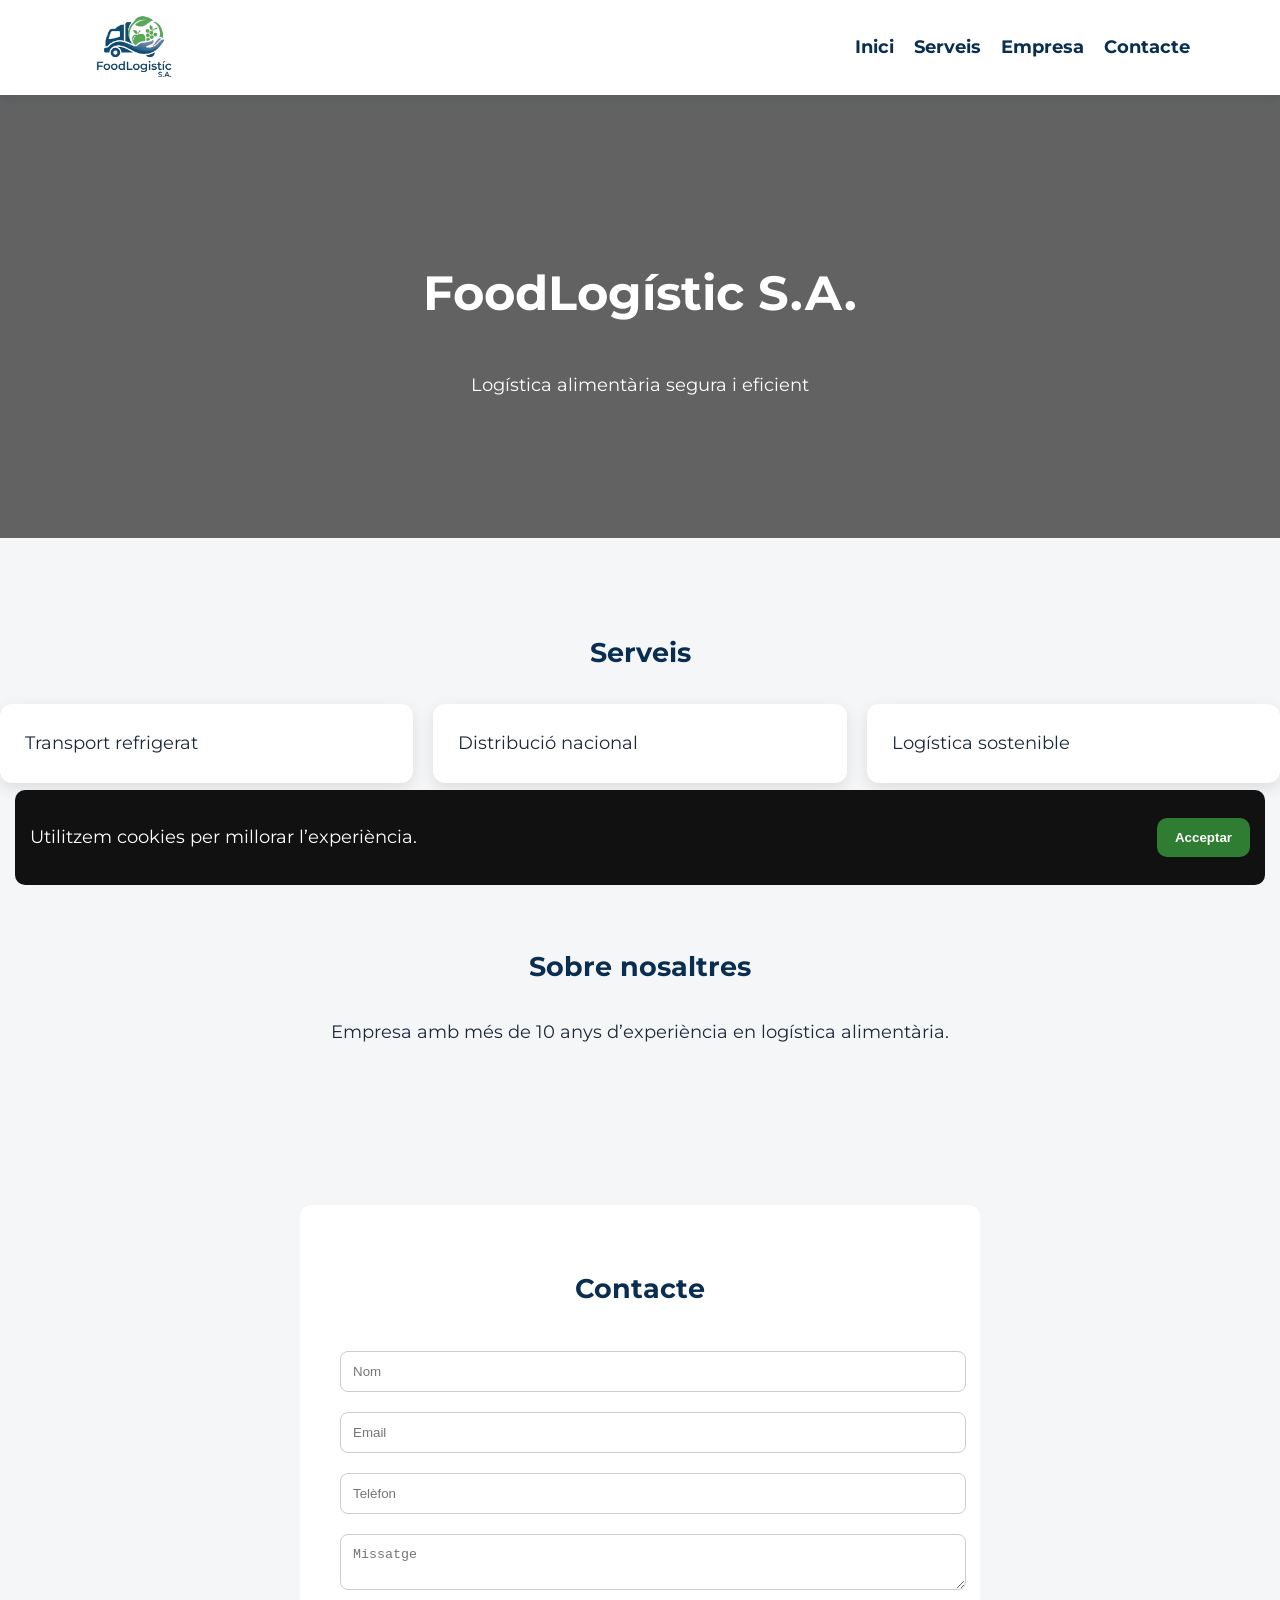
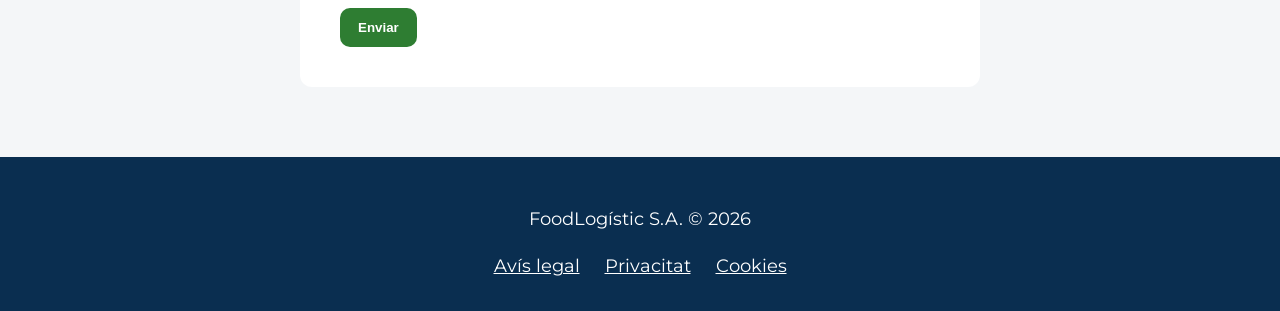
<file: docs/index.html>
<!DOCTYPE html>
<html lang="ca">
<head>
<meta charset="UTF-8">
<meta name="viewport" content="width=device-width, initial-scale=1.0">
<title>FoodLogístic S.A.</title>
<link rel="stylesheet" href="style.css">
<link href="https://fonts.googleapis.com/css2?family=Montserrat:wght@300;500;700&display=swap" rel="stylesheet">
</head>

<body>

<!-- COOKIES -->
<div id="cookieBox" class="cookie-banner">
    <p>Utilitzem cookies per millorar l’experiència.</p>
    <button class="btn" onclick="acceptarCookies()">Acceptar</button>
</div>

<header>
    <div class="container header">
        <img src="FoodLogisticLogo.png" class="logo" alt="FoodLogístic">
        <nav>
            <a href="#inici">Inici</a>
            <a href="#serveis">Serveis</a>
            <a href="#empresa">Empresa</a>
            <a href="#contacte">Contacte</a>
        </nav>
    </div>
</header>

<section id="inici" class="hero">
    <h1>FoodLogístic S.A.</h1>
    <p>Logística alimentària segura i eficient</p>
</section>

<section id="serveis">
    <h2>Serveis</h2>
    <div class="grid">
        <div class="card">Transport refrigerat</div>
        <div class="card">Distribució nacional</div>
        <div class="card">Logística sostenible</div>
    </div>
</section>

<section id="empresa">
    <h2>Sobre nosaltres</h2>
    <p style="text-align:center;">
        Empresa amb més de 10 anys d’experiència en logística alimentària.
    </p>
</section>

<section id="contacte">
    <div class="form">
        <h2>Contacte</h2>

        <form id="contactForm">
            <input type="text" placeholder="Nom" required>
            <input type="email" placeholder="Email" required>
            <input type="tel" placeholder="Telèfon">
            <textarea placeholder="Missatge"></textarea>
            <button class="btn">Enviar</button>
        </form>
    </div>
</section>

<footer>
    <p>FoodLogístic S.A. © 2026</p>
    <a href="avis-legal.html">Avís legal</a>
    <a href="privacitat.html">Privacitat</a>
    <a href="cookies.html">Cookies</a>
</footer>

<script src="script.js"></script>
</body>
</html>
</file>
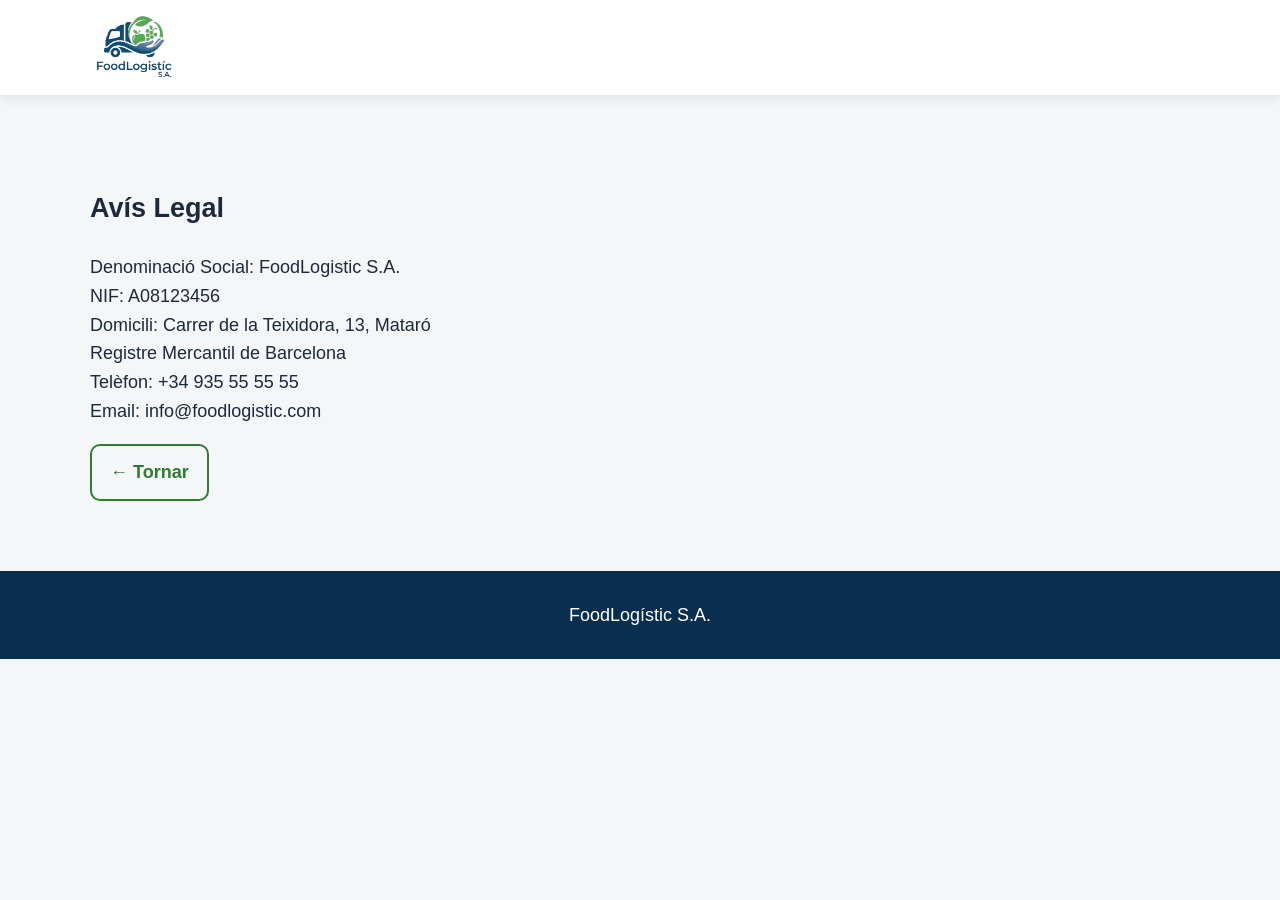
<file: docs/avis-legal.html>
<!DOCTYPE html>
<html lang="ca">
<head>
<meta charset="UTF-8">
<link rel="stylesheet" href="style.css">
<title>Avís Legal</title>
</head>

<body>

<header>
<div class="container header">
    <img src="FoodLogisticLogo.png" class="logo">
</div>
</header>

<section>
<div class="container">

<h1>Avís Legal</h1>

<p>
Denominació Social: FoodLogistic S.A.<br>
NIF: A08123456<br>
Domicili: Carrer de la Teixidora, 13, Mataró<br>
Registre Mercantil de Barcelona<br>
Telèfon: +34 935 55 55 55<br>
Email: info@foodlogistic.com
</p>

<a class="btn btn-secondary" href="./index.html">← Tornar</a>

</div>
</section>

<footer>FoodLogístic S.A.</footer>

</body>
</html>
</file>
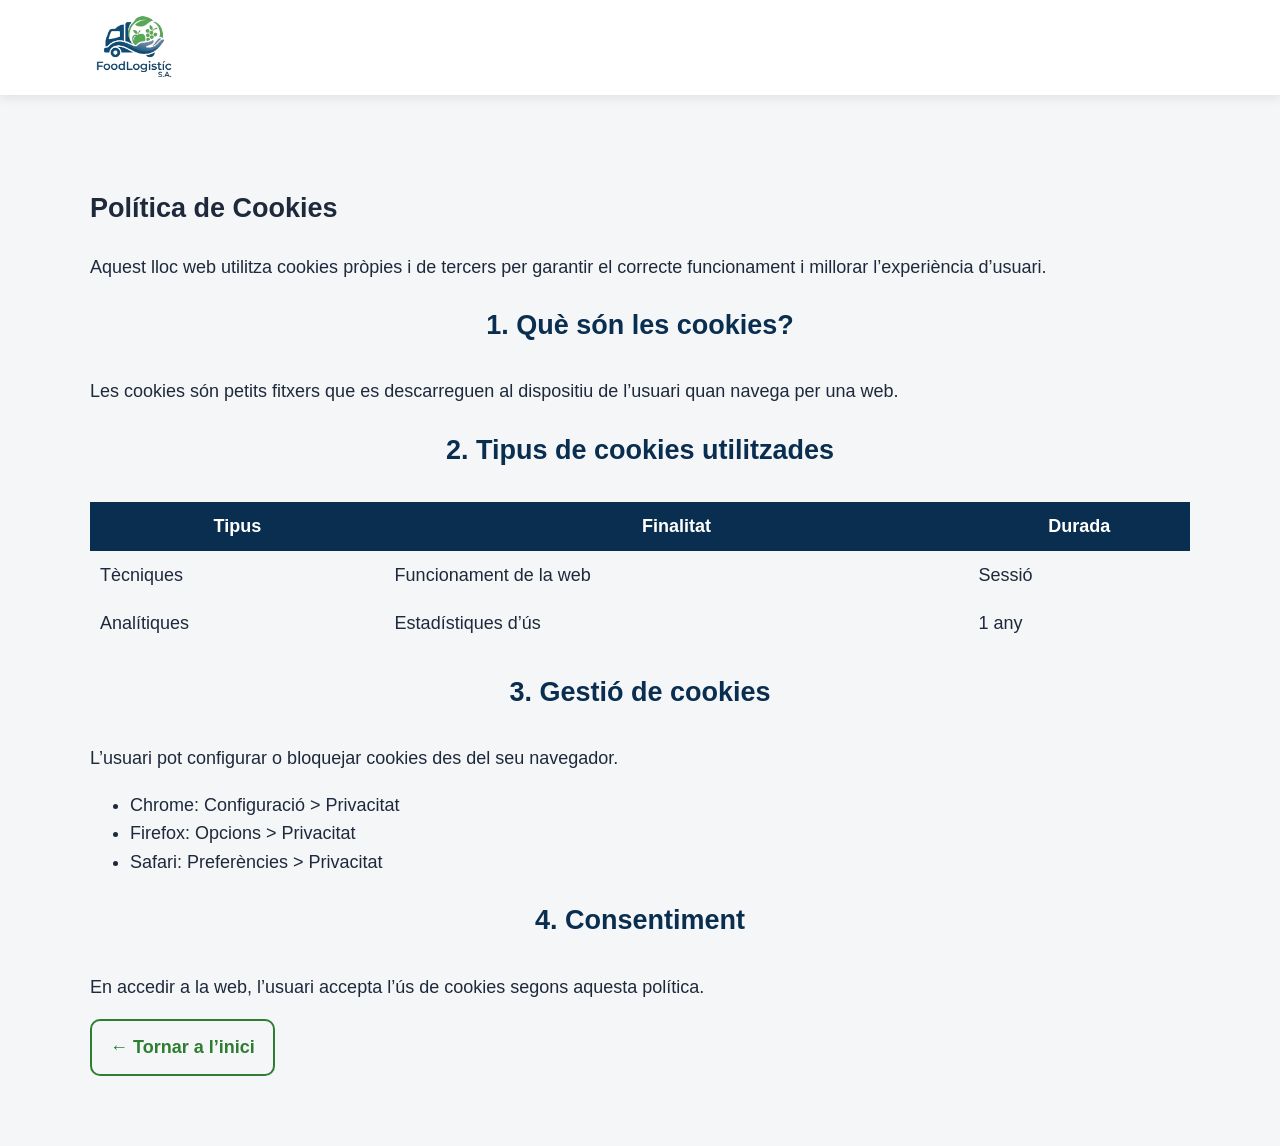
<file: docs/cookies.html>
<!DOCTYPE html>
<html lang="ca">
<head>
<meta charset="UTF-8">
<meta name="viewport" content="width=device-width, initial-scale=1.0">
<title>Política de Cookies - FoodLogístic</title>
<link rel="stylesheet" href="style.css">
</head>

<body>

<header>
<div class="container header">
    <img src="FoodLogisticLogo.png" class="logo" alt="FoodLogístic">
</div>
</header>

<section>
<div class="container">

<h1>Política de Cookies</h1>

<p>
Aquest lloc web utilitza cookies pròpies i de tercers per garantir el correcte funcionament i millorar l’experiència d’usuari.
</p>

<h2>1. Què són les cookies?</h2>
<p>
Les cookies són petits fitxers que es descarreguen al dispositiu de l’usuari quan navega per una web.
</p>

<h2>2. Tipus de cookies utilitzades</h2>

<table style="width:100%; border-collapse:collapse; margin-top:20px;">
<tr style="background:#0a2e50; color:white;">
    <th style="padding:10px;">Tipus</th>
    <th style="padding:10px;">Finalitat</th>
    <th style="padding:10px;">Durada</th>
</tr>
<tr>
    <td style="padding:10px;">Tècniques</td>
    <td style="padding:10px;">Funcionament de la web</td>
    <td style="padding:10px;">Sessió</td>
</tr>
<tr>
    <td style="padding:10px;">Analítiques</td>
    <td style="padding:10px;">Estadístiques d’ús</td>
    <td style="padding:10px;">1 any</td>
</tr>
</table>

<h2>3. Gestió de cookies</h2>
<p>
L’usuari pot configurar o bloquejar cookies des del seu navegador.
</p>

<ul>
<li>Chrome: Configuració > Privacitat</li>
<li>Firefox: Opcions > Privacitat</li>
<li>Safari: Preferències > Privacitat</li>
</ul>

<h2>4. Consentiment</h2>
<p>
En accedir a la web, l’usuari accepta l’ús de cookies segons aquesta política.
</p>

<a class="btn btn-secondary" href="./index.html">← Tornar a l’inici</a>

</div>
</section>

</body>
</html>
</file>
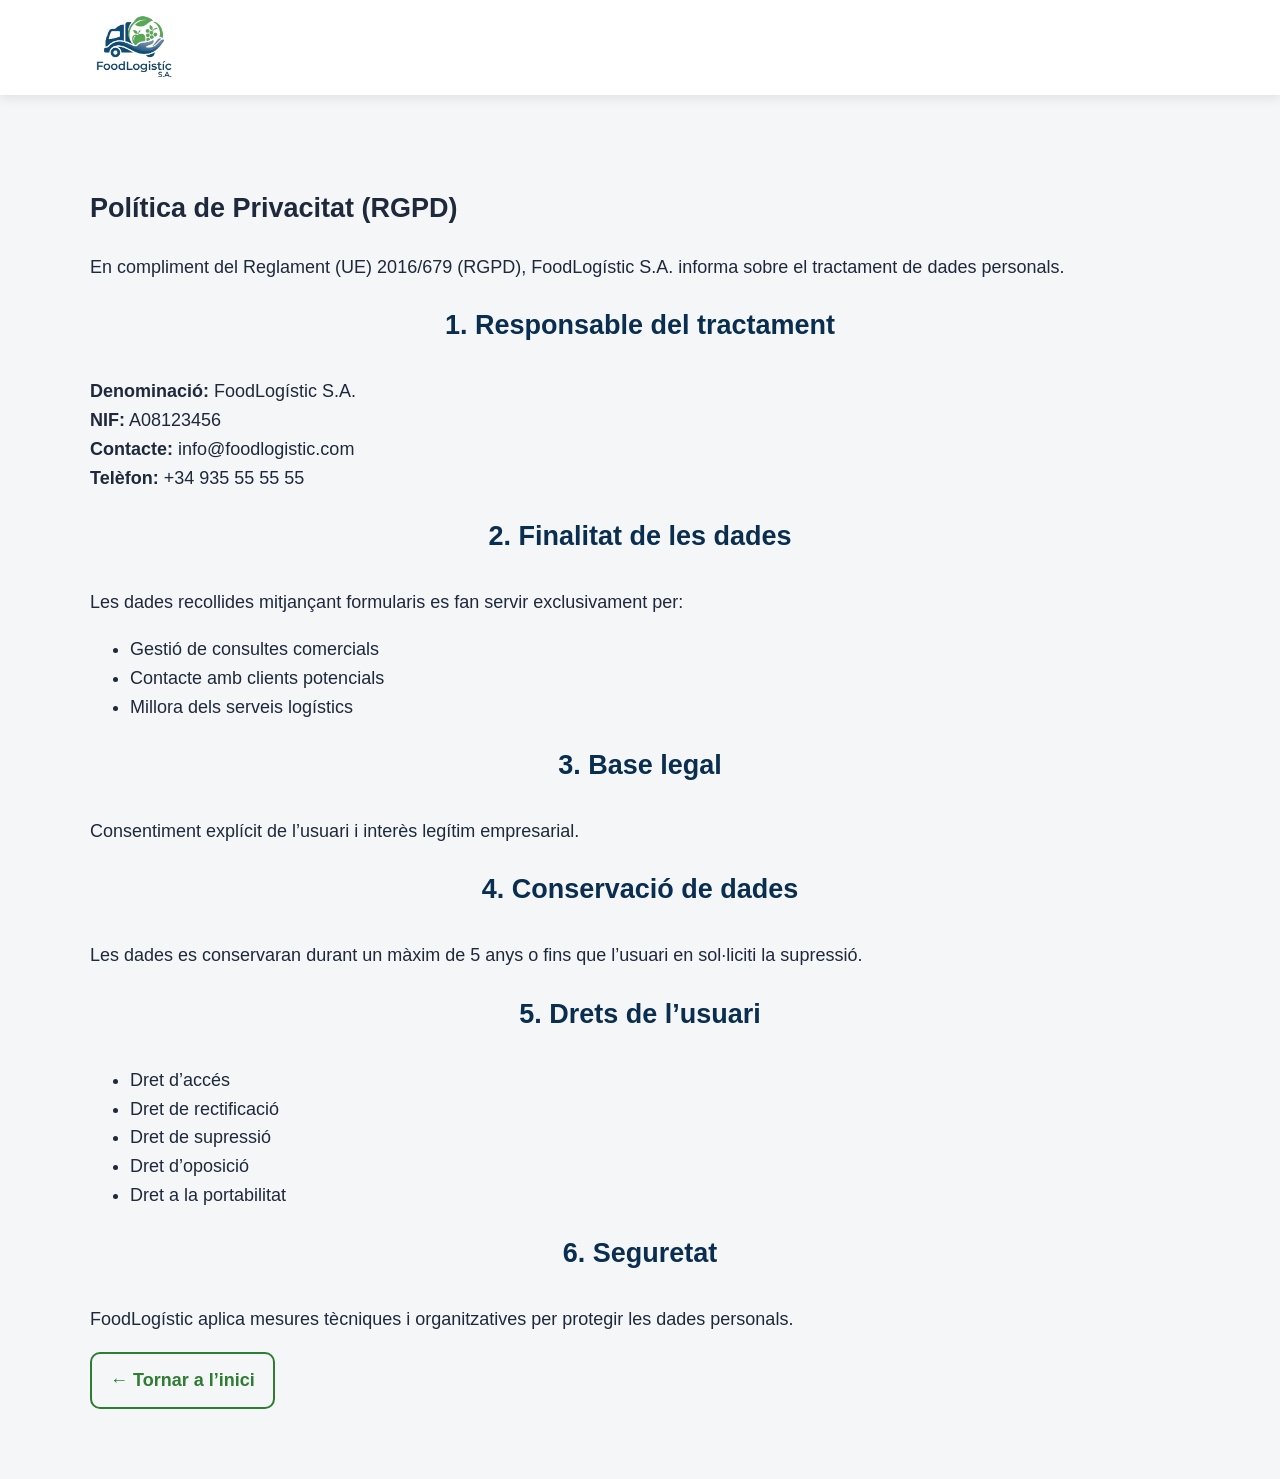
<file: docs/privacitat.html>
<!DOCTYPE html>
<html lang="ca">
<head>
<meta charset="UTF-8">
<meta name="viewport" content="width=device-width, initial-scale=1.0">
<title>Política de Privacitat - FoodLogístic</title>
<link rel="stylesheet" href="style.css">
</head>

<body>

<header>
<div class="container header">
    <img src="FoodLogisticLogo.png" class="logo" alt="FoodLogístic">
</div>
</header>

<section>
<div class="container">

<h1>Política de Privacitat (RGPD)</h1>

<p>
En compliment del Reglament (UE) 2016/679 (RGPD), FoodLogístic S.A. informa sobre el tractament de dades personals.
</p>

<h2>1. Responsable del tractament</h2>
<p>
<strong>Denominació:</strong> FoodLogístic S.A.<br>
<strong>NIF:</strong> A08123456<br>
<strong>Contacte:</strong> info@foodlogistic.com<br>
<strong>Telèfon:</strong> +34 935 55 55 55
</p>

<h2>2. Finalitat de les dades</h2>
<p>
Les dades recollides mitjançant formularis es fan servir exclusivament per:
</p>
<ul>
<li>Gestió de consultes comercials</li>
<li>Contacte amb clients potencials</li>
<li>Millora dels serveis logístics</li>
</ul>

<h2>3. Base legal</h2>
<p>
Consentiment explícit de l’usuari i interès legítim empresarial.
</p>

<h2>4. Conservació de dades</h2>
<p>
Les dades es conservaran durant un màxim de 5 anys o fins que l’usuari en sol·liciti la supressió.
</p>

<h2>5. Drets de l’usuari</h2>
<ul>
<li>Dret d’accés</li>
<li>Dret de rectificació</li>
<li>Dret de supressió</li>
<li>Dret d’oposició</li>
<li>Dret a la portabilitat</li>
</ul>

<h2>6. Seguretat</h2>
<p>
FoodLogístic aplica mesures tècniques i organitzatives per protegir les dades personals.
</p>

<a class="btn btn-secondary" href="./index.html">← Tornar a l’inici</a>

</div>
</section>

</body>
</html>
</file>
<file: docs/style.css>
:root{
    --blau:#0a2e50;
    --verd:#2e7d32;
    --gris:#f4f6f8;
    --text:#1e293b;
}

body{
    font-family:'Montserrat',sans-serif;
    margin:0;
    background:var(--gris);
    color:var(--text);
    font-size:18px;
    line-height:1.6;
}

/* ACCESSIBILITAT TAB */
:focus-visible{
    outline:3px solid var(--verd);
    outline-offset:4px;
}

/* HEADER */
header{
    background:white;
    padding:15px 0;
    box-shadow:0 4px 10px rgba(0,0,0,0.08);
}

.container{
    width:90%;
    max-width:1100px;
    margin:auto;
}

.header{
    display:flex;
    justify-content:space-between;
    align-items:center;
}

.logo{height:65px;}

nav a{
    margin-left:15px;
    text-decoration:none;
    font-weight:700;
    color:var(--blau);
}

/* HERO */
.hero{
    background:linear-gradient(rgba(0,0,0,.6),rgba(0,0,0,.6)),
    url('https://images.unsplash.com/photo-1601598851547') center/cover;
    color:white;
    text-align:center;
    padding:120px 20px;
}

.hero h1{font-size:3rem;}

/* SECCIONS */
section{padding:70px 0;}

h2{text-align:center;color:var(--blau);margin-bottom:30px;}

/* GRID */
.grid{
    display:grid;
    grid-template-columns:repeat(auto-fit,minmax(220px,1fr));
    gap:20px;
}

.card{
    background:white;
    padding:25px;
    border-radius:12px;
    box-shadow:0 5px 15px rgba(0,0,0,0.1);
}

/* FORM */
.form{
    max-width:600px;
    margin:auto;
    background:white;
    padding:40px;
    border-radius:12px;
}

input,textarea{
    width:100%;
    padding:12px;
    margin:10px 0;
    border-radius:8px;
    border:1px solid #ccc;
}

/* BOTONS UNIFICATS */
.btn{
    background:var(--verd);
    color:white;
    border:none;
    padding:12px 18px;
    border-radius:10px;
    font-weight:700;
    cursor:pointer;
    text-decoration:none;
    display:inline-block;
    text-align:center;
    transition:.2s;
}

.btn:hover{
    background:#256428;
    transform:translateY(-2px);
}

/* BOTÓ SECUNDARI */
.btn-secondary{
    background:transparent;
    border:2px solid var(--verd);
    color:var(--verd);
}

.btn-secondary:hover{
    background:var(--verd);
    color:white;
}

/* COOKIES */
.cookie-banner{
    position:fixed;
    bottom:15px;
    left:15px;
    right:15px;
    background:#111;
    color:white;
    padding:15px;
    display:flex;
    justify-content:space-between;
    align-items:center;
    border-radius:10px;
    z-index:9999;
}

/* FOOTER */
footer{
    background:var(--blau);
    color:white;
    text-align:center;
    padding:30px;
}

footer a{
    color:white;
    margin:0 10px;
    text-decoration:underline;
}

/* RESPONSIVE */
@media(max-width:768px){
    .header{flex-direction:column;}
    .hero h1{font-size:2rem;}
    .cookie-banner{flex-direction:column;gap:10px;}
}
</file>
